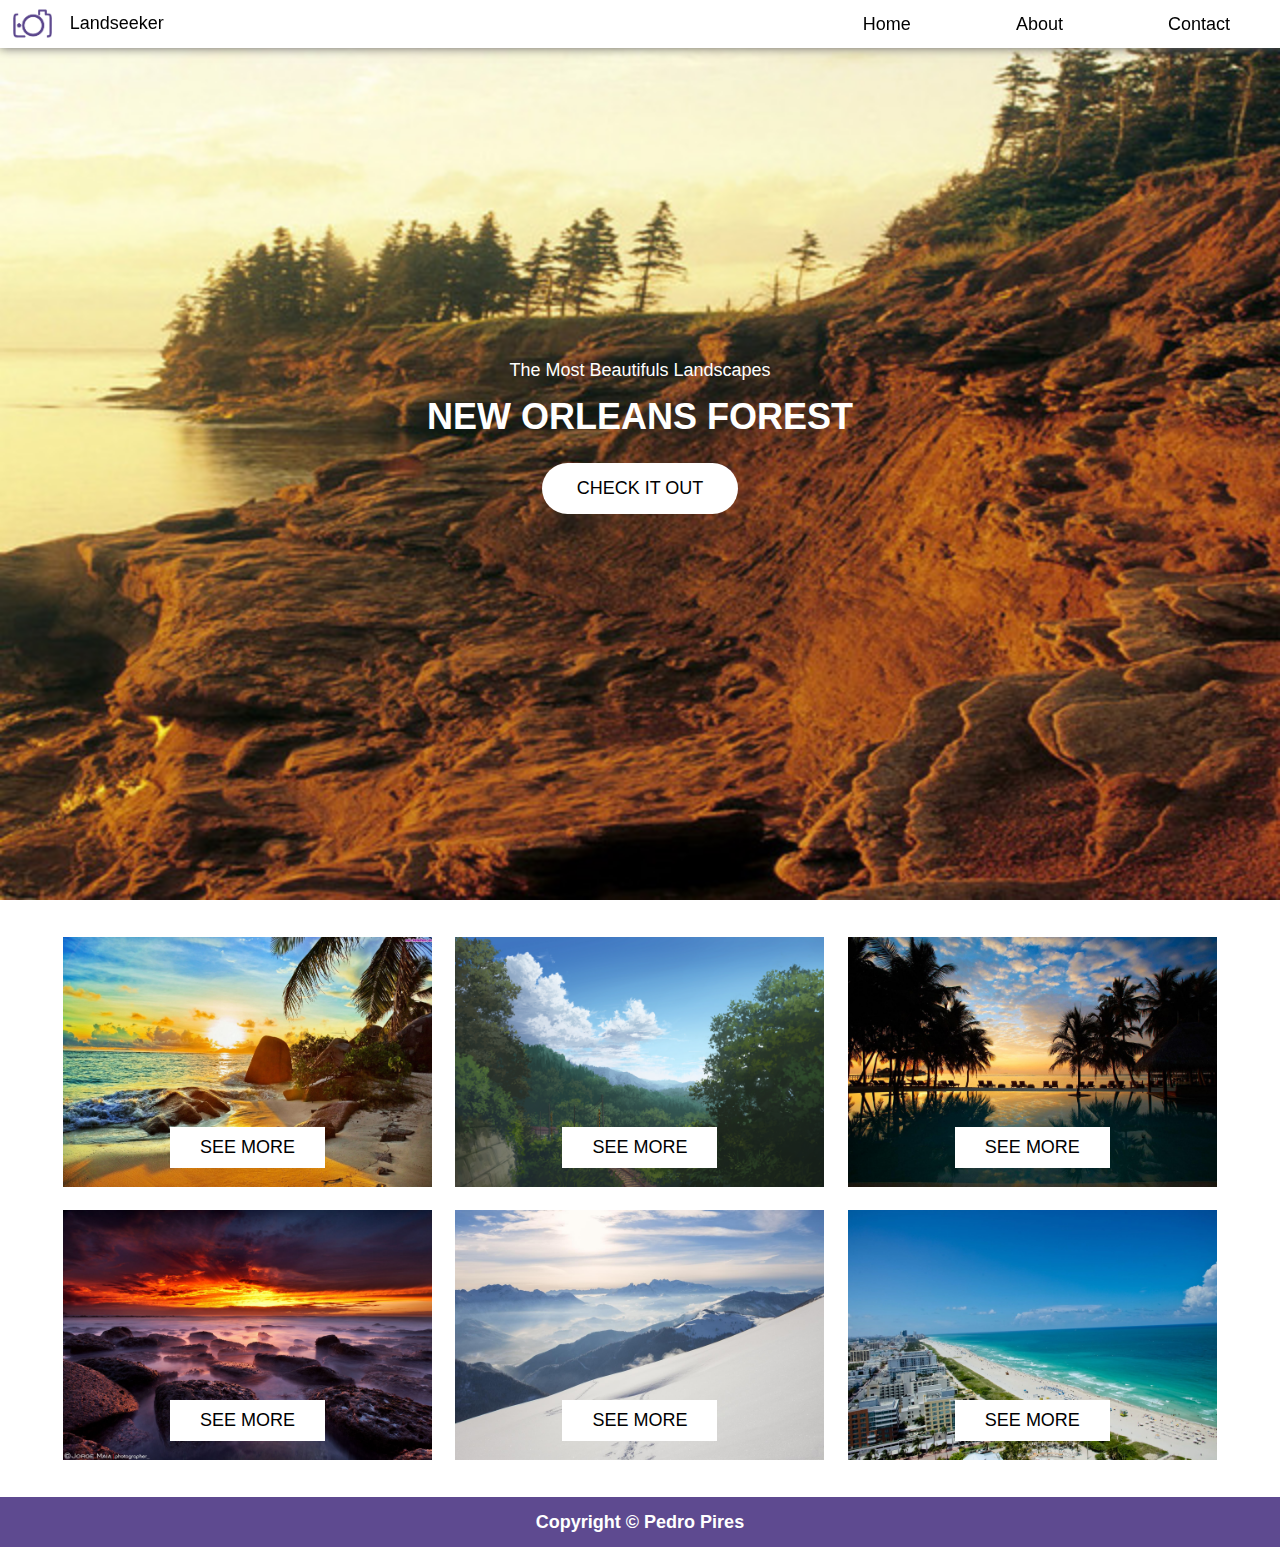
<file: index.html>
<!DOCTYPE html>
<html lang="pt-br">

<head>
    <meta charset="UTF-8">
    <meta name="viewport" content="width=device-width, initial-scale=1.0">
    <title>Landseeker</title>
    <link rel="stylesheet" href="css/styles.css" type="text/css">
</head>

<body>
    <!-- Ínicio do header, cabeçalho com menu de navegação -->
    <header>
        <div id="header">
            <div class="logo-conteiner">
                <a href="index.html">
                <img src="img/logo.png" alt="Logo Landseeker">
                <span>Landseeker</span>
                </a>
            </div>
            <div class="menu-conteiner">
                <nav class="nav">
                    <ul>
                        <li class="menu-item"><a href="index.html">Home</a></li>
                        <li class="menu-item"><a href="about.html">About</a></li>
                        <li class="menu-item"><a href="contact.html">Contact</a></li>
                    </ul>
                </nav>
            </div>
        </div>
    </header>
    <!-- Íncio do conteúdo  -->
    <main class="home-content">
        <!-- Ínicio do banner da home -->
        <div class="banner-home">
        <p>The Most Beautifuls Landscapes</p>
        <h2>NEW ORLEANS FOREST</h2>
        <a href="index.html"><button class="button" id="banner-button">CHECK IT OUT</button></a>
        </div>
        <!-- Ínicio do grid com produtos -->
        <div class="products">
            <div class="product-box" id="box2"><a href="about.html"><button class="button" id="product-button">SEE MORE</button></a></div>
            <div class="product-box" id="box1"><a href="about.html"><button class="button" id="product-button">SEE MORE</button></a></div>
            <div class="product-box" id="box3"><a href="about.html"><button class="button" id="product-button">SEE MORE</button></a></div>
            <div class="product-box" id="box4"><a href="about.html"><button class="button" id="product-button">SEE MORE</button></a></div>
            <div class="product-box" id="box5"><a href="about.html"><button class="button" id="product-button">SEE MORE</button></a></div>
            <div class="product-box" id="box6"><a href="about.html"><button class="button" id="product-button">SEE MORE</button></a></div>
        </div>
    </main>
    <!-- Ínicio do footer, rodapé com informações  -->
    <footer>
        <h4>Copyright &copy; Pedro Pires</h4>
    </footer>
</body>

</html>
</file>
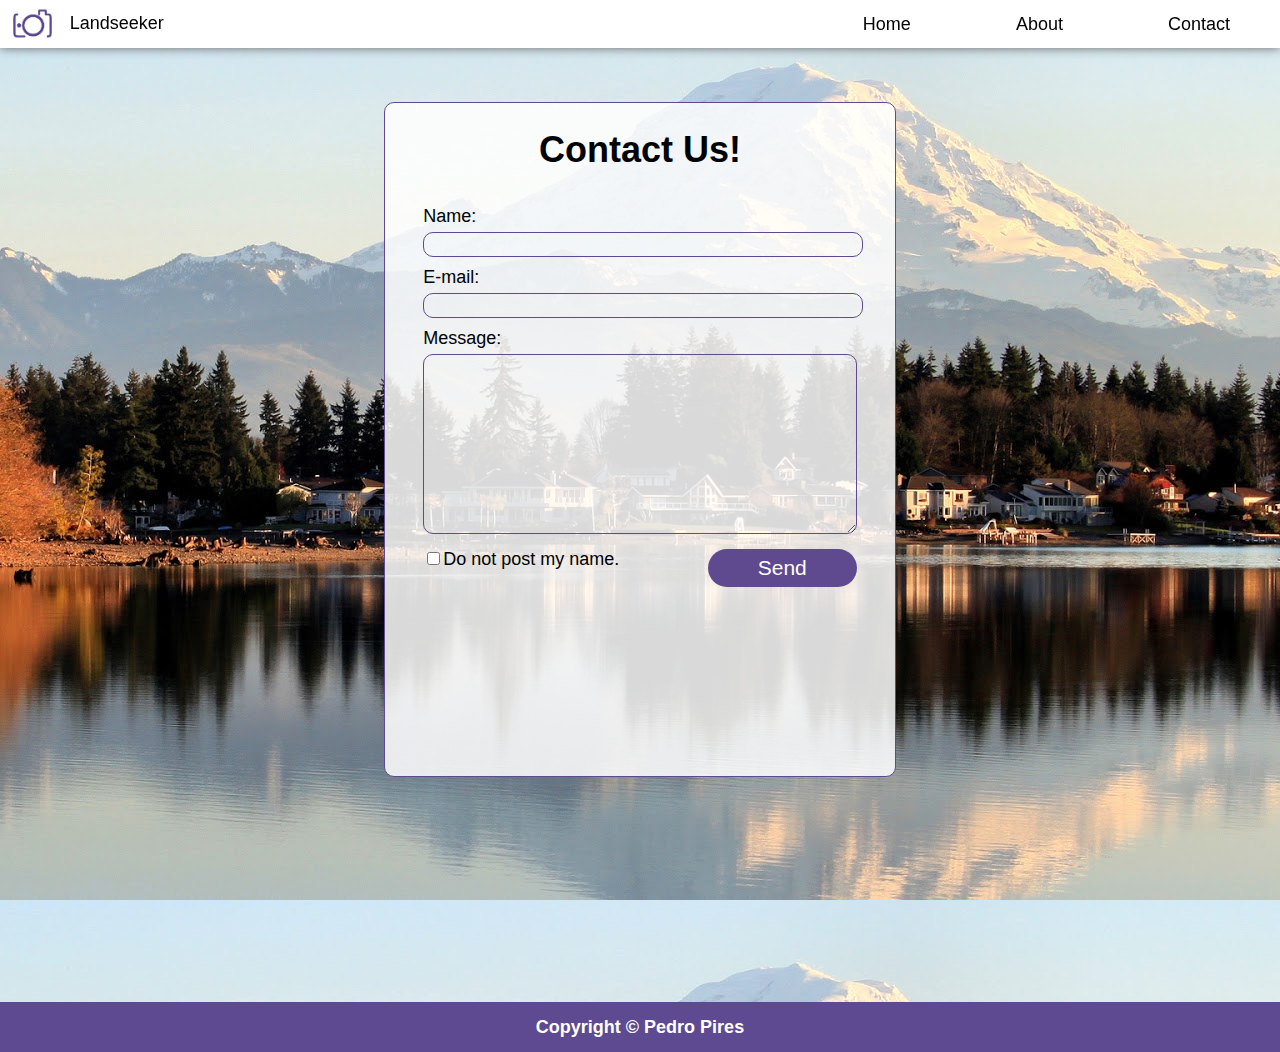
<file: contact.html>
<!DOCTYPE html>
<html lang="pt-br">

<head>
    <meta charset="UTF-8">
    <meta name="viewport" content="width=device-width, initial-scale=1.0">
    <title>Landseeker</title>
    <link rel="stylesheet" href="css/styles.css" type="text/css">
</head>

<body>
    <!-- Ínicio do header, cabeçalho com menu de navegação -->
    <header>
        <div id="header">
            <div class="logo-conteiner">
                <a href="index.html">
                    <img src="img/logo.png" alt="Logo Landseeker">
                    <span>Landseeker</span>
                </a>
            </div>
            <div class="menu-conteiner">
                <nav class="nav">
                    <ul>
                        <li class="menu-item"><a href="index.html">Home</a></li>
                        <li class="menu-item"><a href="about.html">About</a></li>
                        <li class="menu-item"><a href="contact.html">Contact</a></li>
                    </ul>
                </nav>
            </div>
        </div>
    </header>
    <!-- Íncio do conteúdo  -->
    <main class="main-content" id="contact-main">
        <div class="contact-content">
            <h2>Contact Us!</h2>
            <form action="" type="submit">
                <label for="name">Name:</label>
                <input type="text" name="name" id="name">
                <label for="email">E-mail:</label>
                <input type="email" name="email" id="email">
                <label for="message">Message:</label>
                <textarea name="message" id="message" cols="30  " rows="8"></textarea>
            </form>
            <div class="contact-send">
                <input type="checkbox" id="checkbox">
                <label id="checkbox">Do not post my name.</label>
                <button class="form-button">Send</button>
            </div>

        </div>
    </main>
    <!-- Ínicio do footer, rodapé com informações  -->
    <footer>
        <h4>Copyright &copy; Pedro Pires</h4>
    </footer>
</body>

</html>
</file>
<file: css/styles.css>
/* ========== CSS para desenvolvimento => Apagar para entrega ========== */
/* *{
    border: 1px solid;
    box-sizing: border-box;
} */


/* ========== Aqui inicia o CSS válido ========== */
body {
    font-family: Arial, Helvetica, sans-serif;
    position: relative;
    margin: 0px;
}

header {
    background-color: white;
    font-size: 18px;
    border-bottom: 1px solid white;
    width: 100%;
    height: 47.31px;
    position: fixed;
    box-shadow: #676565 0px 0px 10px;
}

header ul li {
    display: inline;
}

#header * {
    display: inline;
    vertical-align: middle;

}

header a {
    text-decoration: none;
    color: black;
}

header .menu-item:hover {
    text-decoration: underline;
}

.logo-conteiner {}

.logo-conteiner img {
    height: 47.31px;
}

.menu-conteiner {
    float: right;
    position: relative;
    padding: 12.5px 0px;
    vertical-align: middle;
}

.menu-item {
    margin: 0px 50px;
}

.nav {}

.main-content {
    width: 100%;
}

.banner-home {

    background-image: url('../img/banner.jpg');
    width: 100%;
    text-align: center;
    background-repeat: no-repeat;
    background-size: cover;
    background-position: center;
    margin: 0px;
    /* height: 500px; */
    color: white;
    font-weight: bold;
    height: 100vh;


}

.banner-home p {
    padding-top: 360px;
    margin: 0px;
    font-weight: lighter;
    font-size: 18px;
}

.banner-home h2 {
    font-size: 36px;
    margin: 15px 0px 0px 0px;

}

.button {
    background-color: white;
    border: 0px;

}

.button:hover {
    background-color: #5e4a90;
    color: white;
    cursor: pointer;
}

#banner-button {
    padding: 15px 35px;
    border-radius: 50px;
    font-size: 18px;
    margin: 25px;
}

.products {
    width: 92%;
    margin: 25px auto;
    overflow: hidden;
}

.product-box {
    width: 31.33%;
    height: 250px;
    background-size: cover;
    background-repeat: no-repeat;
    margin: 1% 1%;
    float: left;
    text-align: center;
}

#box1 {
    background-image: url('../img/product-1.png');
}

#box2 {
    background-image: url('../img/product-2.jpg');
}

#box3 {
    background-image: url('../img/product-3.jpg');
}

#box4 {
    background-image: url('../img/product-4.jpg');
}

#box5 {
    background-image: url('../img/product-5.jpg');
}

#box6 {
    background-image: url('../img/product-6.jpg');
}

#product-button {
    text-align: center;
    margin-top: 190px;
    padding: 10px 30px;
    font-size: 18px;
}

footer {
    height: 50px;
    font-family: Arial, Helvetica, sans-serif;
    font-size: 18px;
    font-weight: lighter;
    color: white;
    background-color: #5e4a90;
    text-align: center;
    margin: 0px;
}

footer h4 {
    padding-top: 15px;
    margin: 0px;
}

.banner-about {
    width: 100%;
    height: 40vh;
    background-image: url(../img/about-banner.jpg);
    background-repeat: no-repeat;
    background-size: cover;
    text-align: center;

}

.banner-about h2 {
    margin: 0px;
    padding-top: 10%;
    text-transform: uppercase;
    font-size: 45px;
    color: white;
}

.video-about {
    width: 10%;
    float: left;
    width: 35%;
    object-fit: cover;
}

.about-description {
    width: 60%;
    float: right;
}

.about-description p {
    font-size: 18px;
    margin: 0px;
    margin-top: 10px;
}

.about-description h3 {
    font-size: 27px;
    margin: 0px;
}

.about-content {
    margin: 0px auto;
    padding: 3%;
    overflow: hidden;
}

.audio-content {
    text-align: center;
    height: 40vh;
    background-color: #f1f3f4;
    border-top: 1px solid #dcdcdc;

}

.audio-content p {
    font-size: 21px;
    text-transform: uppercase;
    padding-top: 5%;
}
.contact-content{
    width: 40%;
    height: 75vh;
    border: 1px solid #5f4a90;
    border-radius: 10px;
    box-sizing: border-box;
    margin: auto;
    /* padding-top: 20%; */
    text-align: center;
    /* padding-top: 200px; */
    background-color: rgba(255, 255, 255, 0.85);

}
.contact-content h2 {
    margin: 0px;
    font-size: 36px;
    padding-top: 5%;
    margin-bottom: 5%;
}
#contact-main{
    background-image: url(../img/bg.jpg);
    height: 100vh;
    padding-top: 8%;
}
form{
    /* border: 5px solid blue; */
    /* box-sizing: border-box; */
    display: inline-block;
    text-align: left;
    width: 85%;
}
form *{
    display: block;
    font-size: 18px;
    margin-top: 5px;
}
form input{
    width: 100%;
    border-radius: 10px;
    border: 1px solid #5f4a90;
    background-color: rgba(255, 255, 255, 0);
}
form textarea{
    width: 100%;
    height: 20vh;
    border-radius: 10px;
    border: 1px solid #5f4a90;
    display: inline-block;
    box-sizing: border-box;
    background-color: rgba(255, 255, 255, 0);

}
form label{
    margin-top: 10px;
}
.form-button{
    background-color: #5f4a90;
    color: white;
    padding: 7px 50px;
    border: 0px;
    border-radius: 50px;
    font-size: 21px;
    float: right;
}
.contact-send{
    margin: 0px auto;
    margin-top: 2%;
    font-size: 18px;
    width: 85%;
    overflow: hidden;
}
#checkbox {
    float: left;
    /* padding: 10px; */
    /* margin: auto; */
}
</file>
